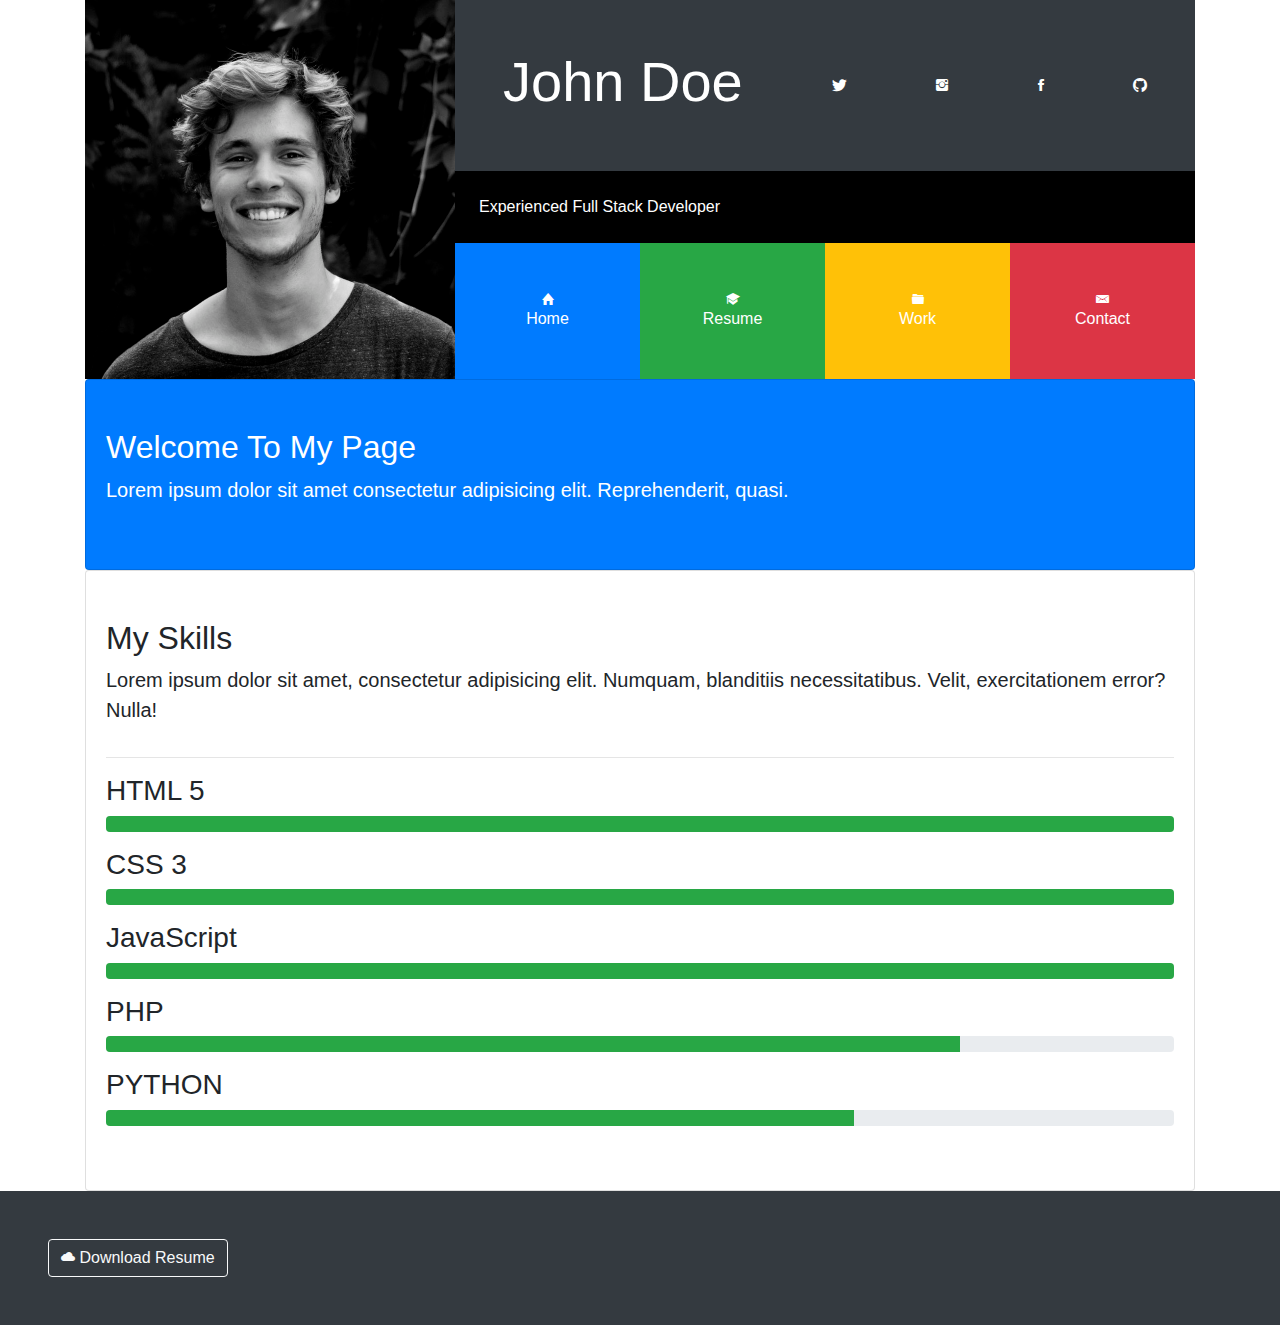
<file: My_Resume/Test/index.html>
<!DOCTYPE html>
<html lang="en">
  <head>
    <meta charset="UTF-8" />
    <meta name="viewport" content="width=device-width, initial-scale=1.0" />
    <title>Blogen</title>
    <link
      rel="stylesheet"
      href="../../bootstrap-4.5.0/css/bootstrap.min.css"
    />
    <link
      rel="stylesheet"
      href="../../ionicons-201/css/ionicons.min.css"
    />
    <link rel="stylesheet" href="../ekko/Ekko.css" />
    <link rel="stylesheet" href="./index.css" />
  </head>
  <body data-spy="scroll" data-target="#main-nav">
    <div class="container">
      <header id="main-header">
        <div class="row no-gutters">
          <div class="col-lg-4 col-md-5">
            <img
              src="../project_images/portfoliogrid/person1.jpg"
              alt="person"
            />
          </div>
          <div class="col-lg-8 col-md-7">
            <div class="d-flex flex-column">
              <div class="p-5 bg-dark text white">
                <div
                  class="d-flex flex-row bg-dark text-white justify-content-between align-items-center"
                >
                  <h1 class="display-4">John Doe</h1>
                  <div class="d-none d-md-block">
                    <a href="#" class="text-white"
                      ><i class="ion ion-social-twitter"></i
                    ></a>
                  </div>
                  <div class="d-none d-md-block">
                    <a href="#" class="text-white"
                      ><i class="ion ion-social-instagram"></i
                    ></a>
                  </div>
                  <div class="d-none d-md-block">
                    <a href="#" class="text-white"
                      ><i class="ion ion-social-facebook"></i
                    ></a>
                  </div>
                  <div class="d-none d-md-block">
                    <a href="#" class="text-white"
                      ><i class="ion ion-social-github"></i
                    ></a>
                  </div>
                </div>
              </div>
              <div class="p-4 bg-black">
                Experienced Full Stack Developer
              </div>
              <div>
                <div
                  class="d-flex flex-row align-items-stretch text-white text-center"
                >
                  <div
                    class="port-item bg-primary p-4"
                    data-toggle="collapse"
                    data-target="#home"
                  >
                    <i class="ion ion-home d-block"> </i>
                    <span class="d-none d-sm-block">Home</span>
                  </div>
                  <div
                    class="port-item bg-success p-4"
                    data-toggle="collapse"
                    data-target="#resume"
                  >
                    <i class="ion ion-university d-block"> </i>
                    <span class="d-none d-sm-block">Resume</span>
                  </div>
                  <div
                    class="port-item bg-warning p-4"
                    data-toggle="collapse"
                    data-target="#work"
                  >
                    <i class="ion ion-folder d-block"> </i>
                    <span class="d-none d-sm-block">Work</span>
                  </div>
                  <div
                    class="port-item bg-danger p-4"
                    data-toggle="collapse"
                    data-target="#contact"
                  >
                    <i class="ion ion-email d-block"> </i>
                    <span class="d-none d-sm-block">Contact</span>
                  </div>
                </div>
              </div>
            </div>
          </div>
        </div>
      </header>

      <!-- Home -->
      <div id="home" class="collapse show">
        <div class="card card-body bg-primary text-white py-5">
          <h2>Welcome To My Page</h2>
          <p class="lead">
            Lorem ipsum dolor sit amet consectetur adipisicing elit.
            Reprehenderit, quasi.
          </p>
        </div>
        <div class="card card-body py-5">
          <h2>My Skills</h2>
          <p class="lead">
            Lorem ipsum dolor sit amet, consectetur adipisicing elit. Numquam,
            blanditiis necessitatibus. Velit, exercitationem error? Nulla!
          </p>
          <hr />
          <div>
            <h3>HTML 5</h3>
            <div class="progress mb-3">
              <div class="progress-bar bg-success" style="width: 100%;"></div>
            </div>
            <h3>CSS 3</h3>
            <div class="progress mb-3">
              <div class="progress-bar bg-success" style="width: 100%;"></div>
            </div>
            <h3>JavaScript</h3>
            <div class="progress mb-3">
              <div class="progress-bar bg-success" style="width: 100%;"></div>
            </div>
            <h3>PHP</h3>
            <div class="progress mb-3">
              <div class="progress-bar bg-success" style="width: 80%;"></div>
            </div>
            <h3>PYTHON</h3>
            <div class="progress mb-3">
              <div class="progress-bar bg-success" style="width: 70%;"></div>
            </div>
          </div>
        </div>
      </div>

      <!-- Resume -->

      <div id="resume" class="collapse">
        <div class="card card-body py-5 text-white bg-success">
          <h3>My Resume</h3>
          <p>
            Lorem ipsum dolor sit amet consectetur adipisicing elit. Error ut
            iusto cum! Laudantium, vero rem?
          </p>
        </div>
        <div class="card card-body py-5">
          <h3>Where Have I Worked</h3>
          <p>
            Lorem ipsum dolor, sit amet consectetur adipisicing elit. Rerum,
            eligendi!
          </p>
        </div>
        <div class="card-deck">
          <div class="card">
            <div class="card-body">
              <h4 class="card-title">Devmasters</h4>
              <p class="card-text">
                Lorem ipsum dolor sit, amet consectetur adipisicing elit.
                Dolorem, tempora!
              </p>
              <p class="p-2 mb-3 bg-dark text-white">
                Position: Full Stack Developer
              </p>
              <p class="p-2 mb-3 bg-dark text-white">
                Phone: (444) 123-456
              </p>
            </div>
            <div class="card-footer">
              <h5 class="text-muted">Dates:2015-2018</h5>
            </div>
          </div>
          <div class="card">
            <div class="card-body">
              <h4 class="card-title">123 Designs</h4>
              <p class="card-text">
                Lorem ipsum dolor sit, amet consectetur adipisicing elit.
                Dolorem, tempora!
              </p>
              <p class="p-2 mb-3 bg-dark text-white">
                Position: Web Designer
              </p>
              <p class="p-2 mb-3 bg-dark text-white">
                Phone: (234) 723-631
              </p>
            </div>
            <div class="card-footer">
              <h5 class="text-muted">Dates:2013-2015</h5>
            </div>
          </div>
          <div class="card">
            <div class="card-body">
              <h4 class="card-title">Graphics Designer Pros</h4>
              <p class="card-text">
                Lorem ipsum dolor sit, amet consectetur adipisicing elit.
                Dolorem, tempora!
              </p>
              <p class="p-2 mb-3 bg-dark text-white">
                Position: Graphics Designer
              </p>
              <p class="p-2 mb-3 bg-dark text-white">
                Phone: (555) 989-432
              </p>
            </div>
            <div class="card-footer">
              <h5 class="text-muted">Dates:2010-2018</h5>
            </div>
          </div>
        </div>
      </div>

      <!-- Work -->

      <div id="work" class="collapse">
        <div class="card card-body bg-warning text-light py-5">
          <h2>My Work</h2>
          <p class="lead">
            Lorem, ipsum dolor sit amet consectetur adipisicing.
          </p>
        </div>
        <div class="card card-body py-5">
          <h3>What Have I Built?</h3>
          <p>
            Lorem ipsum dolor sit amet consectetur adipisicing elit. Qui,
            dignissimos. Explicabo vitae deleniti voluptatibus ipsam.
          </p>
          <div class="row no-gutters">
            <div class="col md-3">
              <a
                href="../project_images/portfoliogrid/person1.jpg"
                data-toggle="lightbox"
              >
                <img
                  src="../project_images/portfoliogrid/person1.jpg"
                  class="img-fluid"
                  alt=""
                />
              </a>
            </div>
            <div class="col md-3">
              <a
                href="../project_images/portfoliogrid/person2.jpg"
                data-toggle="lightbox"
              >
                <img
                  src="../project_images/portfoliogrid/person2.jpg"
                  class="img-fluid"
                  alt=""
                />
              </a>
            </div>
            <div class="col md-3">
              <a
                href="../project_images/portfoliogrid/person3.jpg"
                data-toggle="lightbox"
              >
                <img
                  src="../project_images/portfoliogrid/person3.jpg"
                  class="img-fluid"
                  alt=""
                />
              </a>
            </div>

            <div class="col md-3">
              <a
                href="../project_images/portfoliogrid/person4.jpg"
                data-toggle="lightbox"
              >
                <img
                  src="../project_images/portfoliogrid/person4.jpg"
                  class="img-fluid"
                  alt=""
                />
              </a>
            </div>
          </div>
          <div class="row no-gutters">
            <div class="col md-3">
              <a
                href="../project_images/portfoliogrid/person3.jpg"
                data-toggle="lightbox"
              >
                <img
                  src="../project_images/portfoliogrid/person3.jpg"
                  class="img-fluid"
                  alt=""
                />
              </a>
            </div>
            <div class="col md-3">
              <a
                href="../project_images/portfoliogrid/person1.jpg"
                data-toggle="lightbox"
              >
                <img
                  src="../project_images/portfoliogrid/person1.jpg"
                  class="img-fluid"
                  alt=""
                />
              </a>
            </div>
            <div class="col md-3">
              <a
                href="../project_images/portfoliogrid/person4.jpg"
                data-toggle="lightbox"
              >
                <img
                  src="../project_images/portfoliogrid/person4.jpg"
                  class="img-fluid"
                  alt=""
                />
              </a>
            </div>

            <div class="col md-3">
              <a
                href="../project_images/portfoliogrid/person11.jpg"
                data-toggle="lightbox"
              >
                <img
                  src="../project_images/portfoliogrid/person11.jpg"
                  class="img-fluid"
                  alt=""
                />
              </a>
            </div>
          </div>
        </div>
      </div>

      <!-- Contact -->

      <div id="contact" class="collapse">
        <div class="card card-body py-5 bg-danger text-white">
          <h2>Contact Me</h2>
          <p class="lead">
            Lorem ipsum dolor sit amet consectetur adipisicing elit. Quia, aut.
          </p>
        </div>
        <div class="card card-body py-5">
          <h3>Get In Touch</h3>
          <p>
            Lorem ipsum dolor, sit amet consectetur adipisicing elit. Illum
            ullam accusantium ipsam officia veritatis! Voluptates!
          </p>
          <form>
            <div class="form-group">
            <div class="input-group input-group-lg">
              <div class="input-group-prepend">
                <span class="bg-danger input-group-text text-white">
                  <i class="ion-person"></i>
                </span>
              </div>
              <input
                type="text"
                class="form-control bg-dark text-white"
                placeholder="Enter Name"
              />
            </div>
          </div>
            <div class="form-group">
            <div class="input-group input-group-lg">
              <div class="input-group-prepend">
                <span class="bg-danger input-group-text text-white">
                  <i class="ion-email"></i>
                </span>
              </div>
              <input
                type="email"
                class="form-control bg-dark text-white"
                placeholder="Enter Email"
              />
            </div>
          </div>
            <div class="form-group">
            <div class="input-group input-group-lg">
              <div class="input-group-prepend">
                <span class="bg-danger input-group-text text-white">
                  <i class="ion-edit"></i>
                </span>
              </div>
             
              <textarea placeholder="Write Some Text....." class="form-control text-white bg-dark"></textarea>
            </div>
          </div>
              <input type="submit" value="Submit" class="btn btn-outline-danger btn-block">
            </div>
          </form>
        </div>
      </div>

      <!-- Footer -->
      <footer id="main-footer" class="p-5 bg-dark text-white">
        <div class="row">
          <div class="col-md-6">
            <a href="#" class="btn btn-outline-light">
              <i class="ion-cloud"></i> Download Resume
            </a>
          </div>
        </div>
      </footer>
    </div>

    <script src="https://ajax.googleapis.com/ajax/libs/jquery/3.5.1/jquery.min.js"></script>
    <script src="../../bootstrap-4.5.0/js/jquery.min.js"></script>

    <!-- Popper JS -->
    <script src="https://cdnjs.cloudflare.com/ajax/libs/popper.js/1.16.0/umd/popper.min.js"></script>
    <script src="../../bootstrap-4.5.0/js/popper.min.js"></script>

    <!-- Latest compiled JavaScript -->
    <script src="https://maxcdn.bootstrapcdn.com/bootstrap/4.5.0/js/bootstrap.min.js"></script>
    <script src="../../bootstrap-4.5.0/js/bootstrap.min.js"></script>
    <script src="../ekko/Ekko.js"></script>
    <script>
      $(".port-item").click(function () {
        $(".collapse").collapse("hide");
      });
      $(document).on("click", '[data-toggle="lightbox"]', function (e) {
        e.preventDefault();
        $(this).ekkoLightbox();
      });
    </script>
  </body>
</html>
</file>
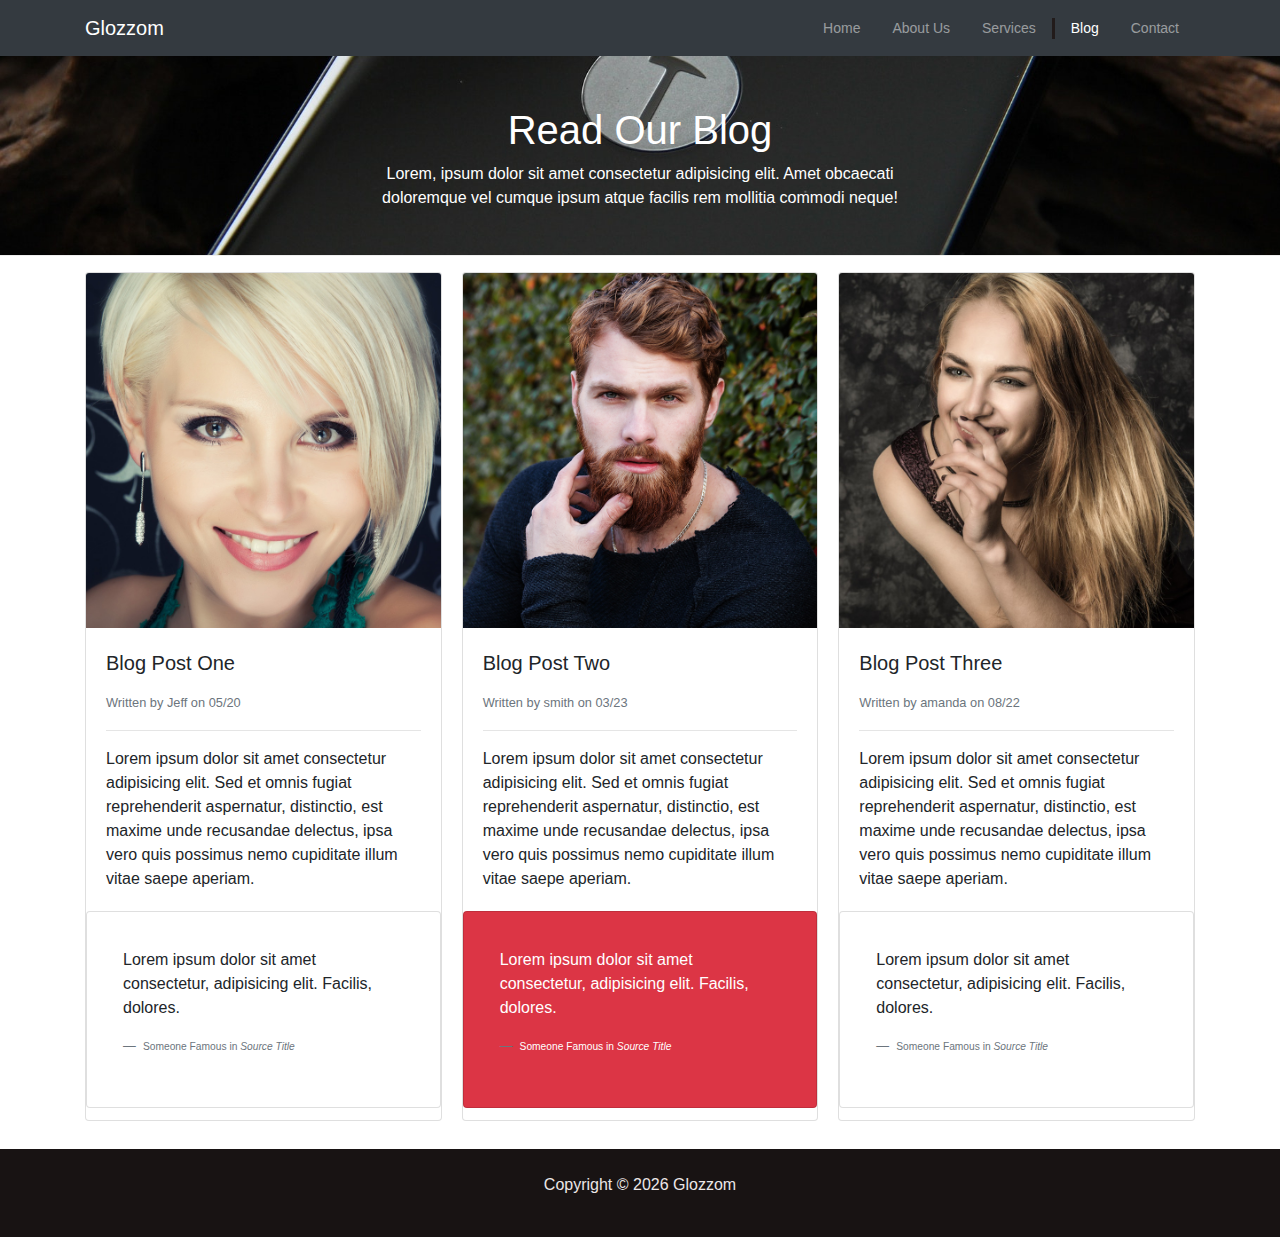
<file: Glozzom/Test/blog.html>
<!DOCTYPE html>
<html lang="en">
  <head>
    <meta charset="UTF-8" />
    <meta name="viewport" content="width=device-width, initial-scale=1.0" />
    <title>Glozzom</title>
    <link rel="stylesheet" href="../../bootstrap-4.5.0/css/bootstrap.min.css" />
    <link rel="stylesheet" href="../../ionicons-201/css/ionicons.min.css" />
    <link rel="stylesheet" href="./index.css" />
  </head>
  <body>
    <nav class="navbar navbar-expand-sm bg-dark navbar-dark">
      <div class="container">
        <a href="index.html" class="navbar-brand">Glozzom</a>
        <button
          class="navbar-toggler"
          data-target="#navbarCollapse"
          data-toggle="collapse"
        >
          <span class="navbar-toggler-icon"></span>
        </button>
        <div class="collapse navbar-collapse" id="navbarCollapse">
          <ul class="navbar-nav ml-auto">
            <li class="nav-item">
              <a href="index.html" class="nav-link">Home</a>
            </li>
            <li class="nav-item">
              <a href="about.html" class="nav-link">About Us</a>
            </li>
            <li class="nav-item">
              <a href="services.html" class="nav-link">Services</a>
            </li>
            <li class="nav-item">
              <a href="blog.html" class="nav-link active">Blog</a>
            </li>
            <li class="nav-item">
              <a href="contact.html" class="nav-link">Contact</a>
            </li>
          </ul>
        </div>
      </div>
    </nav>

    <!-- Page Header -->

    <header id="page-header">
      <div class="container">
        <div class="row">
          <div class="col-md-6 m-auto text-center">
            <h1>Read Our Blog</h1>
            <p>
              Lorem, ipsum dolor sit amet consectetur adipisicing elit. Amet
              obcaecati doloremque vel cumque ipsum atque facilis rem mollitia
              commodi neque!
            </p>
          </div>
        </div>
      </div>
    </header>

    <!-- Blog Section -->

    <section id="blog" class="py-3">
      <div class="container">
        <div class="row">
          <div class="col">
            <div class="card-columns">
              <div class="card">
                <img
                  src="../../project_images/mizuxe/person1.jpg"
                  alt=""
                  class="img-fluid card-img-top"
                />
                <div class="card-body">
                  <div class="card-title lead">Blog Post One</div>
                  <small class="text-muted">Written by Jeff on 05/20</small>
                  <hr />
                  <div class="card-text">
                    Lorem ipsum dolor sit amet consectetur adipisicing elit. Sed
                    et omnis fugiat reprehenderit aspernatur, distinctio, est
                    maxime unde recusandae delectus, ipsa vero quis possimus
                    nemo cupiditate illum vitae saepe aperiam.
                  </div>
                </div>
                <div class="card p-3">
                  <blockquote class="card-blockquote card-body">
                    <p>
                      Lorem ipsum dolor sit amet consectetur, adipisicing elit.
                      Facilis, dolores.
                    </p>
                    <footer class="blockquote-footer">
                      <small class="text-muted"
                        >Someone Famous in
                        <cite title="Source Title"> Source Title </cite></small
                      >
                    </footer>
                  </blockquote>
                </div>
              </div>
              <div class="card">
                <img
                  src="../../project_images/mizuxe/person4.jpg"
                  alt=""
                  class="img-fluid card-img-top"
                />
                <div class="card-body">
                  <div class="card-title lead">Blog Post Two</div>
                  <small class="text-muted">Written by smith on 03/23</small>
                  <hr />
                  <div class="card-text">
                    Lorem ipsum dolor sit amet consectetur adipisicing elit. Sed
                    et omnis fugiat reprehenderit aspernatur, distinctio, est
                    maxime unde recusandae delectus, ipsa vero quis possimus
                    nemo cupiditate illum vitae saepe aperiam.
                  </div>
                </div>
                <div class="card p-3 bg-danger text-white">
                  <blockquote class="card-blockquote card-body">
                    <p>
                      Lorem ipsum dolor sit amet consectetur, adipisicing elit.
                      Facilis, dolores.
                    </p>
                    <footer class="blockquote-footer">
                      <small class="text-white"
                        >Someone Famous in
                        <cite title="Source Title"> Source Title </cite></small
                      >
                    </footer>
                  </blockquote>
                </div>
              </div>
              <div class="card">
                <img
                  src="../../project_images/mizuxe/person2.jpg"
                  alt=""
                  class="img-fluid card-img-top"
                />
                <div class="card-body">
                  <div class="card-title lead">Blog Post Three</div>
                  <small class="text-muted">Written by amanda on 08/22</small>
                  <hr />
                  <div class="card-text">
                    Lorem ipsum dolor sit amet consectetur adipisicing elit. Sed
                    et omnis fugiat reprehenderit aspernatur, distinctio, est
                    maxime unde recusandae delectus, ipsa vero quis possimus
                    nemo cupiditate illum vitae saepe aperiam.
                  </div>
                </div>
                <div class="card p-3">
                  <blockquote class="card-blockquote card-body">
                    <p>
                      Lorem ipsum dolor sit amet consectetur, adipisicing elit.
                      Facilis, dolores.
                    </p>
                    <footer class="blockquote-footer">
                      <small class="text-muted"
                        >Someone Famous in
                        <cite title="Source Title"> Source Title </cite></small
                      >
                    </footer>
                  </blockquote>
                </div>
              </div>
            </div>
          </div>
        </div>
      </div>
    </section>

    <!-- Footer -->

    <footer id="main-footer" class="bg-dark text-center p-4">
      <div class="container">
        <p>Copyright &copy; <span id="year"></span> Glozzom</p>
      </div>
    </footer>

    <script src="https://ajax.googleapis.com/ajax/libs/jquery/3.5.1/jquery.min.js"></script>
    <script src="../../bootstrap-4.5.0/js/jquery.min.js"></script>

    <!-- Popper JS -->
    <script src="https://cdnjs.cloudflare.com/ajax/libs/popper.js/1.16.0/umd/popper.min.js"></script>
    <script src="../../bootstrap-4.5.0/js/popper.min.js"></script>

    <!-- Latest compiled JavaScript -->
    <script src="https://maxcdn.bootstrapcdn.com/bootstrap/4.5.0/js/bootstrap.min.js"></script>
    <script src="../../bootstrap-4.5.0/js/bootstrap.min.js"></script>
    <script>
      $("#year").text(new Date().getFullYear());
    </script>
  </body>
</html>
</file>
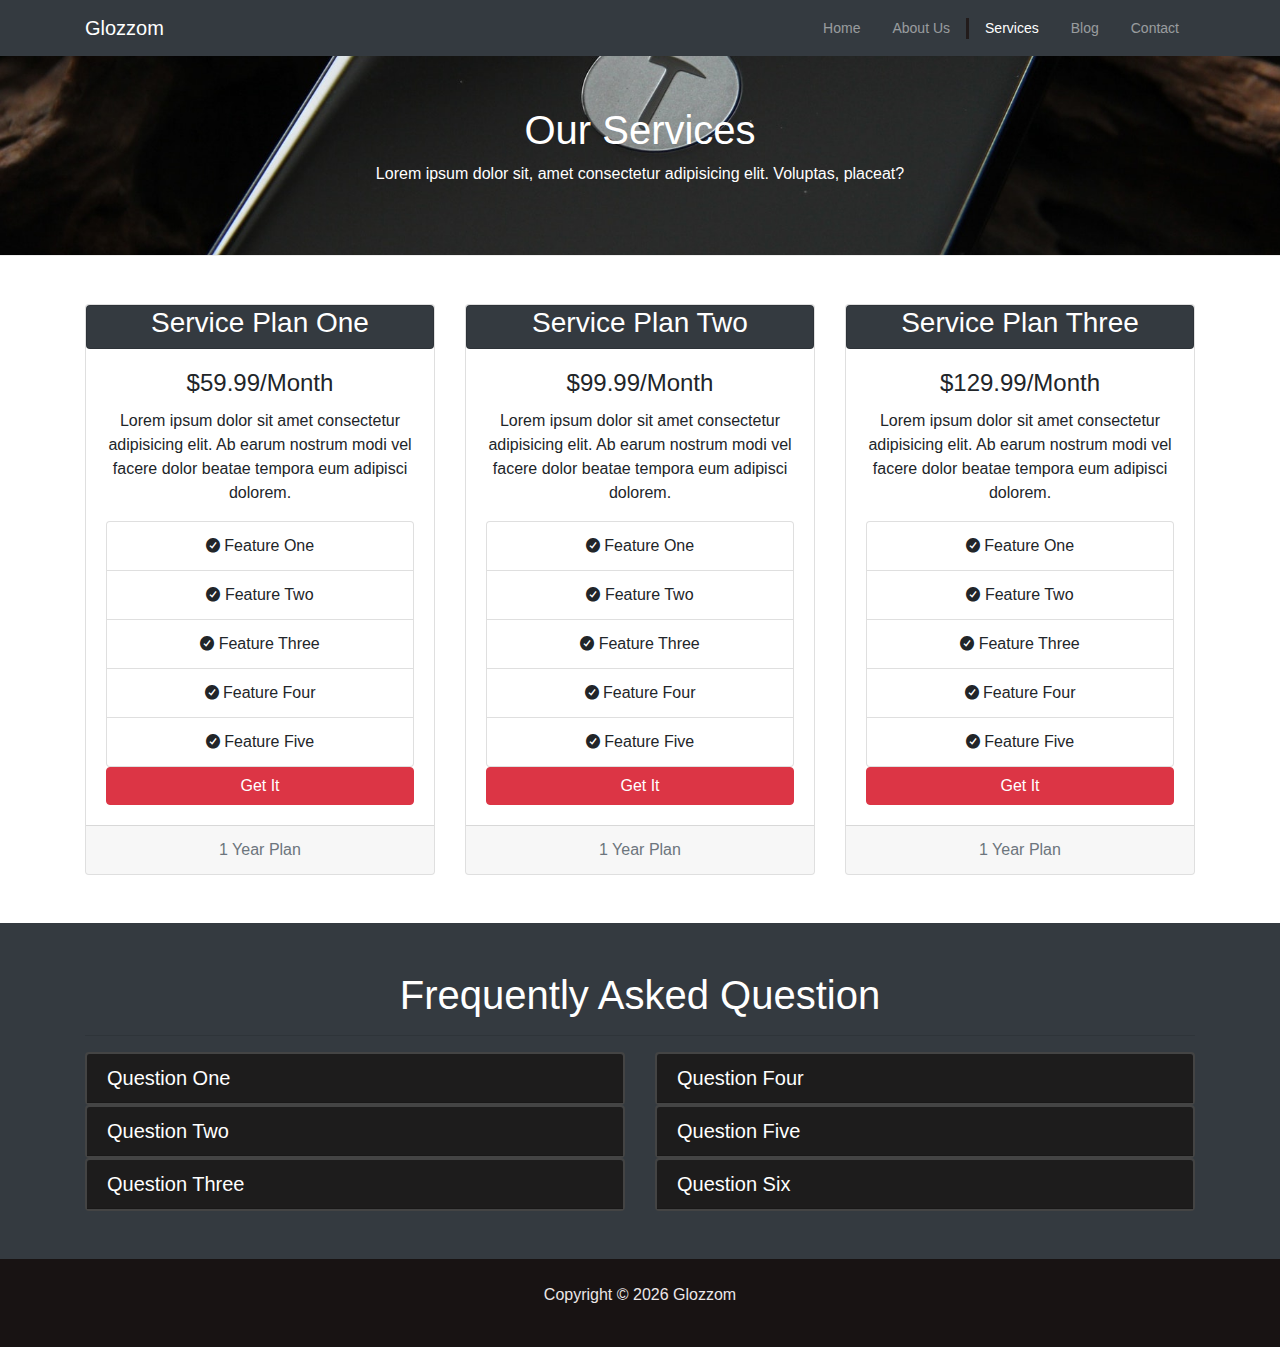
<file: Glozzom/Test/services.html>
<!DOCTYPE html>
<html lang="en">
  <head>
    <meta charset="UTF-8" />
    <meta name="viewport" content="width=device-width, initial-scale=1.0" />
    <title>Glozzom</title>
    <link rel="stylesheet" href="../../bootstrap-4.5.0/css/bootstrap.min.css" />
    <link rel="stylesheet" href="../../ionicons-201/css/ionicons.min.css" />
    <link rel="stylesheet" href="./index.css" />
  </head>
  <body>
    <body>
      <nav class="navbar navbar-expand-sm bg-dark navbar-dark">
        <div class="container">
          <a href="index.html" class="navbar-brand">Glozzom</a>
          <button
            class="navbar-toggler"
            data-target="#navbarCollapse"
            data-toggle="collapse"
          >
            <span class="navbar-toggler-icon"></span>
          </button>
          <div class="collapse navbar-collapse" id="navbarCollapse">
            <ul class="navbar-nav ml-auto">
              <li class="nav-item">
                <a href="index.html" class="nav-link">home</a>
              </li>
              <li class="nav-item">
                <a href="about.html" class="nav-link">About Us</a>
              </li>
              <li class="nav-item">
                <a href="services.html" class="nav-link active">Services</a>
              </li>
              <li class="nav-item">
                <a href="blog.html" class="nav-link">Blog</a>
              </li>
              <li class="nav-item">
                <a href="contact.html" class="nav-link">Contact</a>
              </li>
            </ul>
          </div>
        </div>
      </nav>

      <!-- Page Header -->

      <header id="page-header">
        <div class="container">
          <div class="row">
            <div class="col-md-6 m-auto text-center">
              <h1>Our Services</h1>
              <p>
                Lorem ipsum dolor sit, amet consectetur adipisicing elit.
                Voluptas, placeat?
              </p>
            </div>
          </div>
        </div>
      </header>

      <!-- Services -->

      <section id="services" class="py-5">
        <div class="container">
          <div class="row">
            <div class="col-md-4">
              <div class="card text-center">
                <div class="card header bg-dark text-white">
                  <h3>Service Plan One</h3>
                </div>
                <div class="card-body">
                  <h4 class="card-title">$59.99/Month</h4>
                  <p class="card-text">
                    Lorem ipsum dolor sit amet consectetur adipisicing elit. Ab
                    earum nostrum modi vel facere dolor beatae tempora eum
                    adipisci dolorem.
                  </p>
                  <ul class="list-group">
                    <li class="list-group-item">
                      <i class="ion-checkmark-circled"></i> Feature One
                    </li>
                    <li class="list-group-item">
                      <i class="ion-checkmark-circled"></i> Feature Two
                    </li>
                    <li class="list-group-item">
                      <i class="ion-checkmark-circled"></i> Feature Three
                    </li>
                    <li class="list-group-item">
                      <i class="ion-checkmark-circled"></i> Feature Four
                    </li>
                    <li class="list-group-item">
                      <i class="ion-checkmark-circled"></i> Feature Five
                    </li>
                  </ul>
                  <button class="btn btn-danger btn-block">Get It</button>
                </div>
                <div class="card-footer text-muted">1 Year Plan</div>
              </div>
            </div>
            <div class="col-md-4">
              <div class="card text-center">
                <div class="card header bg-dark text-white">
                  <h3>Service Plan Two</h3>
                </div>
                <div class="card-body">
                  <h4 class="card-title">$99.99/Month</h4>
                  <p class="card-text">
                    Lorem ipsum dolor sit amet consectetur adipisicing elit. Ab
                    earum nostrum modi vel facere dolor beatae tempora eum
                    adipisci dolorem.
                  </p>
                  <ul class="list-group">
                    <li class="list-group-item">
                      <i class="ion-checkmark-circled"></i> Feature One
                    </li>
                    <li class="list-group-item">
                      <i class="ion-checkmark-circled"></i> Feature Two
                    </li>
                    <li class="list-group-item">
                      <i class="ion-checkmark-circled"></i> Feature Three
                    </li>
                    <li class="list-group-item">
                      <i class="ion-checkmark-circled"></i> Feature Four
                    </li>
                    <li class="list-group-item">
                      <i class="ion-checkmark-circled"></i> Feature Five
                    </li>
                  </ul>
                  <button class="btn btn-danger btn-block">Get It</button>
                </div>
                <div class="card-footer text-muted">1 Year Plan</div>
              </div>
            </div>
            <div class="col-md-4">
              <div class="card text-center">
                <div class="card header bg-dark text-white">
                  <h3>Service Plan Three</h3>
                </div>
                <div class="card-body">
                  <h4 class="card-title">$129.99/Month</h4>
                  <p class="card-text">
                    Lorem ipsum dolor sit amet consectetur adipisicing elit. Ab
                    earum nostrum modi vel facere dolor beatae tempora eum
                    adipisci dolorem.
                  </p>
                  <ul class="list-group">
                    <li class="list-group-item">
                      <i class="ion-checkmark-circled"></i> Feature One
                    </li>
                    <li class="list-group-item">
                      <i class="ion-checkmark-circled"></i> Feature Two
                    </li>
                    <li class="list-group-item">
                      <i class="ion-checkmark-circled"></i> Feature Three
                    </li>
                    <li class="list-group-item">
                      <i class="ion-checkmark-circled"></i> Feature Four
                    </li>
                    <li class="list-group-item">
                      <i class="ion-checkmark-circled"></i> Feature Five
                    </li>
                  </ul>
                  <button class="btn btn-danger btn-block">Get It</button>
                </div>
                <div class="card-footer text-muted">1 Year Plan</div>
              </div>
            </div>
          </div>
        </div>
      </section>

      <!-- Faq -->

      <section id="faq" class="p-5 bg-dark text-white">
        <div class="container">
          <h1 class="text-center">Frequently Asked Question</h1>
          <hr />
          <div class="row">
            <div class="col-md-6">
              <div id="accordion">
                <div class="card bg-dark">
                  <div class="card-header">
                    <h5 class="mb-0">
                      <a
                        class="text-white"
                        href="#collapseOne"
                        data-parent="#accordion"
                        data-toggle="collapse"
                      >
                        Question One</a
                      >
                    </h5>
                  </div>
                  <div id="collapseOne" class="collapse">
                    <div class="card-body">
                      Lorem ipsum dolor sit amet consectetur adipisicing elit.
                      Nesciunt nihil, fugit blanditiis eligendi perferendis fuga
                      velit quaerat nulla molestias suscipit qui mollitia
                      veritatis temporibus nostrum facilis iste libero sit harum
                      labore eos nemo fugiat! Hic suscipit nulla debitis
                      incidunt temporibus!
                    </div>
                  </div>
                </div>
                <div class="card bg-dark">
                  <div class="card-header">
                    <h5 class="mb-0">
                      <a
                        class="text-white"
                        href="#collapseTwo"
                        data-parent="#accordion"
                        data-toggle="collapse"
                      >
                        Question Two</a
                      >
                    </h5>
                  </div>
                  <div id="collapseTwo" class="collapse">
                    <div class="card-body">
                      Lorem ipsum dolor sit amet consectetur adipisicing elit.
                      Nesciunt nihil, fugit blanditiis eligendi perferendis fuga
                      velit quaerat nulla molestias suscipit qui mollitia
                      veritatis temporibus nostrum facilis iste libero sit harum
                      labore eos nemo fugiat! Hic suscipit nulla debitis
                      incidunt temporibus!
                    </div>
                  </div>
                </div>
                <div class="card bg-dark">
                  <div class="card-header">
                    <h5 class="mb-0">
                      <a
                        class="text-white"
                        href="#collapseThree"
                        data-parent="#accordion"
                        data-toggle="collapse"
                      >
                        Question Three</a
                      >
                    </h5>
                  </div>
                  <div id="collapseThree" class="collapse">
                    <div class="card-body">
                      Lorem ipsum dolor sit amet consectetur adipisicing elit.
                      Nesciunt nihil, fugit blanditiis eligendi perferendis fuga
                      velit quaerat nulla molestias suscipit qui mollitia
                      veritatis temporibus nostrum facilis iste libero sit harum
                      labore eos nemo fugiat! Hic suscipit nulla debitis
                      incidunt temporibus!
                    </div>
                  </div>
                </div>
              </div>
            </div>
            <div class="col-md-6">
              <div id="accordion">
                <div class="card bg-dark">
                  <div class="card-header">
                    <h5 class="mb-0">
                      <a
                        class="text-white"
                        href="#collapseFour"
                        data-parent="#accordion"
                        data-toggle="collapse"
                      >
                        Question Four</a
                      >
                    </h5>
                  </div>
                  <div id="collapseFour" class="collapse">
                    <div class="card-body">
                      Lorem ipsum dolor sit amet consectetur adipisicing elit.
                      Nesciunt nihil, fugit blanditiis eligendi perferendis fuga
                      velit quaerat nulla molestias suscipit qui mollitia
                      veritatis temporibus nostrum facilis iste libero sit harum
                      labore eos nemo fugiat! Hic suscipit nulla debitis
                      incidunt temporibus!
                    </div>
                  </div>
                </div>
                <div class="card bg-dark">
                  <div class="card-header">
                    <h5 class="mb-0">
                      <a
                        class="text-white"
                        href="#collapseFive"
                        data-parent="#accordion"
                        data-toggle="collapse"
                      >
                        Question Five</a
                      >
                    </h5>
                  </div>
                  <div id="collapseFive" class="collapse">
                    <div class="card-body">
                      Lorem ipsum dolor sit amet consectetur adipisicing elit.
                      Nesciunt nihil, fugit blanditiis eligendi perferendis fuga
                      velit quaerat nulla molestias suscipit qui mollitia
                      veritatis temporibus nostrum facilis iste libero sit harum
                      labore eos nemo fugiat! Hic suscipit nulla debitis
                      incidunt temporibus!
                    </div>
                  </div>
                </div>
                <div class="card bg-dark">
                  <div class="card-header">
                    <h5 class="mb-0">
                      <a
                        class="text-white"
                        href="#collapseSix"
                        data-parent="#accordion"
                        data-toggle="collapse"
                      >
                        Question Six</a
                      >
                    </h5>
                  </div>
                  <div id="collapseSix" class="collapse">
                    <div class="card-body">
                      Lorem ipsum dolor sit amet consectetur adipisicing elit.
                      Nesciunt nihil, fugit blanditiis eligendi perferendis fuga
                      velit quaerat nulla molestias suscipit qui mollitia
                      veritatis temporibus nostrum facilis iste libero sit harum
                      labore eos nemo fugiat! Hic suscipit nulla debitis
                      incidunt temporibus!
                    </div>
                  </div>
                </div>
              </div>
            </div>
          </div>
        </div>
      </section>

      <!-- Footer -->

      <footer id="main-footer" class="bg-dark text-center p-4">
        <div class="container">
          <p>Copyright &copy; <span id="year"></span> Glozzom</p>
        </div>
      </footer>

      <script src="https://ajax.googleapis.com/ajax/libs/jquery/3.5.1/jquery.min.js"></script>
      <script src="../../bootstrap-4.5.0/js/jquery.min.js"></script>

      <!-- Popper JS -->
      <script src="https://cdnjs.cloudflare.com/ajax/libs/popper.js/1.16.0/umd/popper.min.js"></script>
      <script src="../../bootstrap-4.5.0/js/popper.min.js"></script>

      <!-- Latest compiled JavaScript -->
      <script src="https://maxcdn.bootstrapcdn.com/bootstrap/4.5.0/js/bootstrap.min.js"></script>
      <script src="../../bootstrap-4.5.0/js/bootstrap.min.js"></script>
      <script>
        $("#year").text(new Date().getFullYear());
      </script>
    </body>
  </body>
</html>
</file>
<file: My_Resume/Test/index.css>
#main-header img {
  width: 100%;
  height: 100%;
}

.bg-black {
  color: white;
  background-color: black;
}

.ion {
  /* font-size: 1.9rem; */
}
.port-item {
  width: 30%;
}
.port-item:hover {
  opacity: 0.8;
  cursor: pointer;
}

@media (min-width: 1199px) {
  .port-item {
    padding: 3em !important;
  }
}
</file>
<file: Glozzom/Test/index.css>
body {
  overflow-x: hidden;
}

.navbar .nav-link {
  font-size: 14px;
  padding: 0 1rem !important;
  text-transform: capitalize;
}

.navbar .nav-link.active {
  border-left: rgb(34, 27, 27) 3px solid;
}

.carousel-item {
  height: 450px;
}

.ion {
  font-size: 3rem;
}

.carousel-image-1 {
  background: url("../../project_images/glozzom/image1.jpg");
  background-size: cover;
}
.carousel-image-2 {
  background: url("../../project_images/glozzom/image2.jpg");
  background-size: cover;
}
.carousel-image-3 {
  background: url("../../project_images/glozzom/image3.jpg");
  background-size: cover;
}

#home-heading {
  position: relative;
  min-height: 200px;
  background: url("../../project_images//glozzom/lights.jpg");
  /* background-size: cover; */
  background-attachment: fixed;
  background-repeat: no-repeat;
  text-align: center;
  color: #fff;
}

#video-play {
  position: relative;
  min-height: 200px;
  background: url("../../project_images//glozzom/media.jpg");
  background-attachment: fixed;
  background-repeat: no-repeat;
  background-position: 0 -300px;
  text-align: center;
  color: #fff;
}

.dark-overlay {
  position: absolute;
  top: 0;
  left: 0;
  width: 100%;
  height: 100%;
  background: rgba(0, 0, 0, 0.8);
}

#video-play a {
  color: white;
}

#page-header {
  height: 200px;
  background: url("../../project_images/glozzom/image1.jpg");
  background-position: 0 -360px;
  background-size: cover;
  background-attachment: fixed;
  color: #fff;
  border-bottom: 1px #eee solid;
  padding-top: 50px;
}
.about-img {
  margin-top: -50px;
}

#faq .card {
  border: 2px solid #444;
}

#faq a {
  text-decoration: none;
}

#faq .card-header {
  background: rgb(29, 28, 28);
}

#main-footer {
  background-color: rgb(24, 19, 19) !important;
  color: rgb(236, 231, 231);
}
</file>
<file: My_Resume/ekko/Ekko.css>
.ekko-lightbox{display:-ms-flexbox!important;display:flex!important;-ms-flex-align:center;align-items:center;-ms-flex-pack:center;justify-content:center;padding-right:0!important}.ekko-lightbox-container{position:relative}.ekko-lightbox-container>div.ekko-lightbox-item{position:absolute;top:0;left:0;bottom:0;right:0;width:100%}.ekko-lightbox iframe{width:100%;height:100%}.ekko-lightbox-nav-overlay{z-index:1;position:absolute;top:0;left:0;width:100%;height:100%;display:-ms-flexbox;display:flex}.ekko-lightbox-nav-overlay a{-ms-flex:1;flex:1;display:-ms-flexbox;display:flex;-ms-flex-align:center;align-items:center;opacity:0;transition:opacity .5s;color:#fff;font-size:30px;z-index:1}.ekko-lightbox-nav-overlay a>*{-ms-flex-positive:1;flex-grow:1}.ekko-lightbox-nav-overlay a>:focus{outline:none}.ekko-lightbox-nav-overlay a span{padding:0 30px}.ekko-lightbox-nav-overlay a:last-child span{text-align:right}.ekko-lightbox-nav-overlay a:hover{text-decoration:none}.ekko-lightbox-nav-overlay a:focus{outline:none}.ekko-lightbox-nav-overlay a.disabled{cursor:default;visibility:hidden}.ekko-lightbox a:hover{opacity:1;text-decoration:none}.ekko-lightbox .modal-dialog{display:none}.ekko-lightbox .modal-footer{text-align:left}.ekko-lightbox-loader{position:absolute;top:0;left:0;bottom:0;right:0;width:100%;display:-ms-flexbox;display:flex;-ms-flex-direction:column;flex-direction:column;-ms-flex-pack:center;justify-content:center;-ms-flex-align:center;align-items:center}.ekko-lightbox-loader>div{width:40px;height:40px;position:relative;text-align:center}.ekko-lightbox-loader>div>div{width:100%;height:100%;border-radius:50%;background-color:#fff;opacity:.6;position:absolute;top:0;left:0;animation:a 2s infinite ease-in-out}.ekko-lightbox-loader>div>div:last-child{animation-delay:-1s}.modal-dialog .ekko-lightbox-loader>div>div{background-color:#333}@keyframes a{0%,to{transform:scale(0);-webkit-transform:scale(0)}50%{transform:scale(1);-webkit-transform:scale(1)}}
</file>
